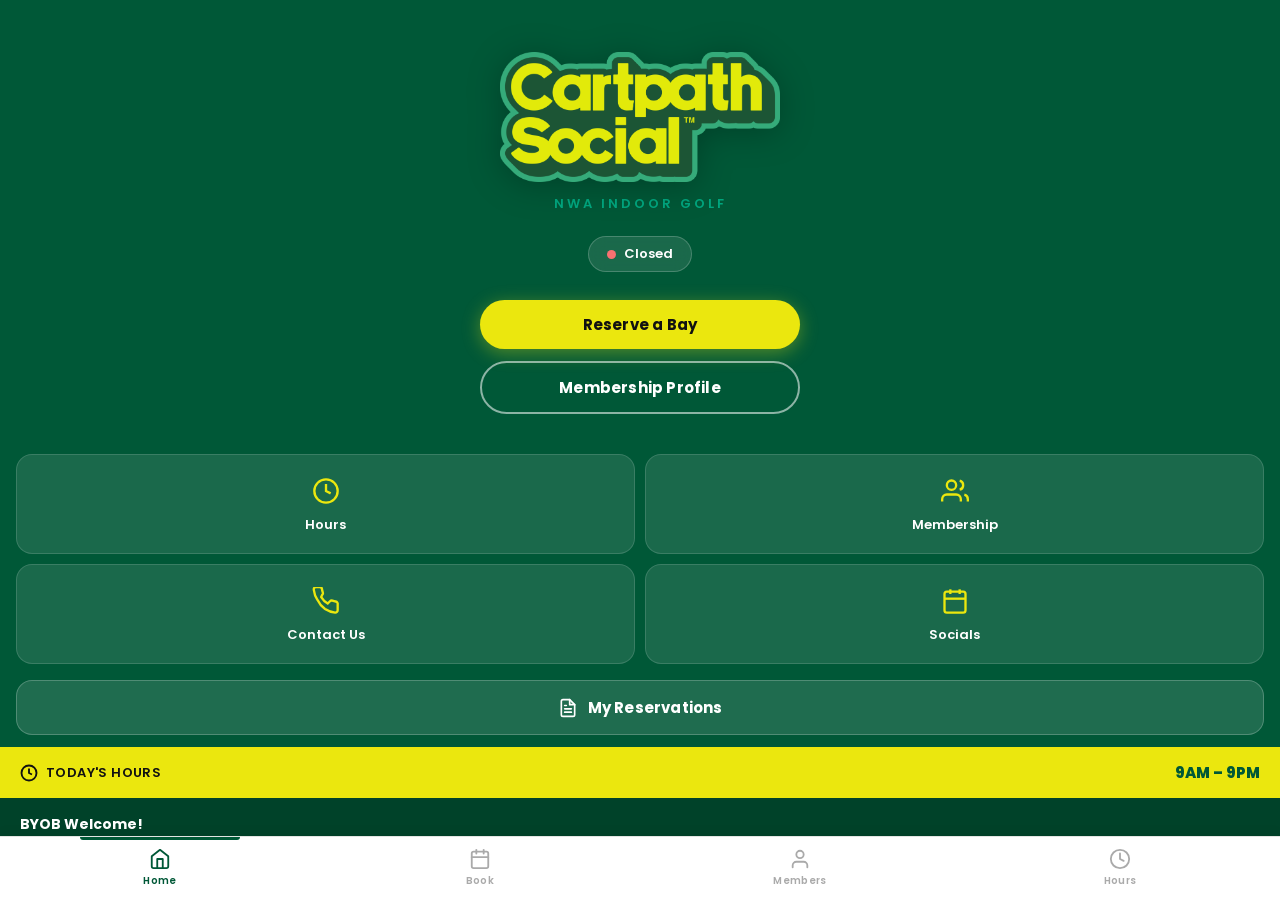
<file: index.html>
<!DOCTYPE html>
<html lang="en">
<head>
  <meta charset="UTF-8">
  <meta name="viewport" content="width=device-width, initial-scale=1, viewport-fit=cover">
  <meta name="theme-color" content="#005837">
  <meta name="description" content="Cartpath Social — NWA Indoor Golf Simulator in Lowell, AR">

  <!-- PWA / Apple -->
  <meta name="mobile-web-app-capable" content="yes">
  <meta name="apple-mobile-web-app-capable" content="yes">
  <meta name="apple-mobile-web-app-status-bar-style" content="black-translucent">
  <meta name="apple-mobile-web-app-title" content="Cartpath">

  <!-- Icons & Manifest -->
  <link rel="icon" type="image/png" href="icons/icon-192.png">
  <link rel="apple-touch-icon" href="icons/icon-192.png">
  <link rel="manifest" href="manifest.json">

  <!-- Poppins (body) -->
  <link rel="preconnect" href="https://fonts.googleapis.com">
  <link rel="preconnect" href="https://fonts.gstatic.com" crossorigin>
  <link href="https://fonts.googleapis.com/css2?family=Poppins:wght@300;400;500;600;700;800&display=swap" rel="stylesheet">

  <link rel="stylesheet" href="styles.css?v=5">
  <title>Cartpath Social</title>
</head>
<body>

<div id="app">

  <!-- ═══════════════ HOME ═══════════════ -->
  <section id="screen-home" class="screen active">

    <div class="home-hero">
      <img src="icons/logo.png" alt="Cartpath Social" class="hero-logo">
      <p class="tagline">NWA Indoor Golf</p>

      <div class="open-pill" id="open-pill">
        <span class="status-dot" id="status-dot"></span>
        <span class="status-text" id="status-text">Checking…</span>
      </div>

      <div class="hero-ctas">
        <a href="https://app.birrdi.com/u/browse/reserve?team_booking_link_id=cartpath-social"
           class="btn btn-yellow" data-birrdi>
          Reserve a Bay
        </a>
        <a href="https://app.birrdi.com/u/browse_memberships"
           class="btn btn-ghost" data-birrdi>
          Membership Profile
        </a>
      </div>
    </div>

    <div class="shortcuts-grid">
      <button class="tile" data-nav="hours">
        <span class="tile-icon">
          <svg viewBox="0 0 24 24" fill="none" stroke="currentColor" stroke-width="2"><circle cx="12" cy="12" r="10"/><polyline points="12 6 12 12 16 14"/></svg>
        </span>
        <span class="tile-label">Hours</span>
      </button>
      <button class="tile" data-nav="members">
        <span class="tile-icon">
          <svg viewBox="0 0 24 24" fill="none" stroke="currentColor" stroke-width="2"><path d="M17 21v-2a4 4 0 0 0-4-4H5a4 4 0 0 0-4 4v2"/><circle cx="9" cy="7" r="4"/><path d="M23 21v-2a4 4 0 0 0-3-3.87"/><path d="M16 3.13a4 4 0 0 1 0 7.75"/></svg>
        </span>
        <span class="tile-label">Membership</span>
      </button>
      <button class="tile" data-tel="4794873622">
        <span class="tile-icon">
          <svg viewBox="0 0 24 24" fill="none" stroke="currentColor" stroke-width="2"><path d="M22 16.92v3a2 2 0 0 1-2.18 2 19.79 19.79 0 0 1-8.63-3.07A19.5 19.5 0 0 1 4.64 11 19.79 19.79 0 0 1 1.55 2.38 2 2 0 0 1 3.54 0h3a2 2 0 0 1 2 1.72 12.84 12.84 0 0 0 .7 2.81 2 2 0 0 1-.45 2.11L7.91 8.6a16 16 0 0 0 5.55 5.55l1.96-1.96a2 2 0 0 1 2.11-.45c.9.361 1.843.612 2.81.7A2 2 0 0 1 22 14.92z"/></svg>
        </span>
        <span class="tile-label">Contact Us</span>
      </button>
      <button class="tile" data-events>
        <span class="tile-icon">
          <svg viewBox="0 0 24 24" fill="none" stroke="currentColor" stroke-width="2"><rect x="3" y="4" width="18" height="18" rx="2" ry="2"/><line x1="16" y1="2" x2="16" y2="6"/><line x1="8" y1="2" x2="8" y2="6"/><line x1="3" y1="10" x2="21" y2="10"/></svg>
        </span>
        <span class="tile-label">Socials</span>
      </button>
    </div>

    <div class="reservations-bar">
      <button class="reservations-btn" data-birrdi-url="https://app.birrdi.com/u/browse_activity">
        <svg viewBox="0 0 24 24" fill="none" stroke="currentColor" stroke-width="2" stroke-linecap="round" stroke-linejoin="round"><path d="M14 2H6a2 2 0 0 0-2 2v16a2 2 0 0 0 2 2h12a2 2 0 0 0 2-2V8z"/><polyline points="14 2 14 8 20 8"/><line x1="16" y1="13" x2="8" y2="13"/><line x1="16" y1="17" x2="8" y2="17"/><polyline points="10 9 9 9 8 9"/></svg>
        My Reservations
      </button>
    </div>

    <div class="today-strip">
      <div class="today-strip-left">
        <svg class="strip-icon" viewBox="0 0 24 24" fill="none" stroke="currentColor" stroke-width="2.5"><circle cx="12" cy="12" r="10"/><polyline points="12 6 12 12 16 14"/></svg>
        <span class="strip-label">Today's Hours</span>
      </div>
      <span class="strip-time" id="today-hours">—</span>
    </div>

    <div class="byob-strip">
      <div class="byob-text">
        <strong>BYOB Welcome!</strong>
        <span>Bring your own food and beverages.</span>
      </div>
    </div>

  </section>

  <!-- ═══════════════ BOOK ═══════════════ -->
  <section id="screen-book" class="screen">

    <div class="green-header">
      <h2 class="screen-title">Book a Bay</h2>
    </div>

    <div class="content-area">

      <div class="reserve-block">
        <a href="https://app.birrdi.com/u/browse/reserve?team_booking_link_id=cartpath-social"
           class="btn btn-yellow btn-xl" data-birrdi>
          Reserve Now
        </a>
      </div>

      <div class="card">
        <h3 class="card-heading">Bay Pricing</h3>

        <div class="pricing-row">
          <div class="pricing-meta">
            <span class="pricing-tier">Non-Peak</span>
            <span class="pricing-note">Mon – Fri before 5 PM</span>
          </div>
          <div class="pricing-val">
            <span class="price-amt">$35</span>
            <span class="price-unit">/hr</span>
          </div>
        </div>

        <div class="pricing-divider"></div>

        <div class="pricing-row">
          <div class="pricing-meta">
            <span class="pricing-tier">Peak</span>
            <span class="pricing-note">Evenings &amp; Weekends</span>
          </div>
          <div class="pricing-val">
            <span class="price-amt">$50</span>
            <span class="price-unit">/hr</span>
          </div>
        </div>

      </div>

    </div>
  </section>

  <!-- ═══════════════ MEMBERS ═══════════════ -->
  <section id="screen-members" class="screen">

    <div class="members-hero">
      <span class="members-badge">MEMBER</span>
      <h2 class="members-title">Join the Club</h2>
      <p class="members-sub">Exclusive perks for dedicated golfers</p>
      <a href="https://app.birrdi.com/u/browse_memberships"
         class="btn btn-green btn-xl" data-birrdi>
        Sign Up
      </a>
    </div>

    <div class="content-area">

      <div class="card">
        <h3 class="card-heading">Member Perks</h3>
        <ul class="perks-list">
          <li class="perk">
            <span class="perk-icon perk-check"><svg viewBox="0 0 24 24" fill="none" stroke="currentColor" stroke-width="2.5" stroke-linecap="round" stroke-linejoin="round"><polyline points="20 6 9 17 4 12"/></svg></span>
            <div class="perk-body">
              <strong>Free Weekly Hours</strong>
              <span>Complimentary bay time every week</span>
            </div>
          </li>
          <li class="perk">
            <span class="perk-icon perk-check"><svg viewBox="0 0 24 24" fill="none" stroke="currentColor" stroke-width="2.5" stroke-linecap="round" stroke-linejoin="round"><polyline points="20 6 9 17 4 12"/></svg></span>
            <div class="perk-body">
              <strong>Extended Booking Window</strong>
              <span>Book further in advance than non-members</span>
            </div>
          </li>
          <li class="perk">
            <span class="perk-icon perk-check"><svg viewBox="0 0 24 24" fill="none" stroke="currentColor" stroke-width="2.5" stroke-linecap="round" stroke-linejoin="round"><polyline points="20 6 9 17 4 12"/></svg></span>
            <div class="perk-body">
              <strong>15% Merch Discount</strong>
              <span>On all Cartpath Social merchandise</span>
            </div>
          </li>
          <li class="perk">
            <span class="perk-icon perk-check"><svg viewBox="0 0 24 24" fill="none" stroke="currentColor" stroke-width="2.5" stroke-linecap="round" stroke-linejoin="round"><polyline points="20 6 9 17 4 12"/></svg></span>
            <div class="perk-body">
              <strong>Member-Only Events</strong>
              <span>Exclusive tournaments and social nights</span>
            </div>
          </li>
          <li class="perk">
            <span class="perk-icon perk-check"><svg viewBox="0 0 24 24" fill="none" stroke="currentColor" stroke-width="2.5" stroke-linecap="round" stroke-linejoin="round"><polyline points="20 6 9 17 4 12"/></svg></span>
            <div class="perk-body">
              <strong>Club Storage</strong>
              <span>Store your clubs on-site, hassle-free</span>
            </div>
          </li>
        </ul>
      </div>

      <div class="card">
        <h3 class="card-heading">My Reservations</h3>
        <p style="font-size:13px;color:var(--gray-text);margin-bottom:16px;">View and manage your upcoming bay bookings.</p>
        <button class="btn btn-green btn-xl" data-birrdi-url="https://app.birrdi.com/u/browse_activity">
          <svg viewBox="0 0 24 24" fill="none" stroke="currentColor" stroke-width="2" stroke-linecap="round" stroke-linejoin="round" style="width:18px;height:18px;margin-right:8px;flex-shrink:0"><path d="M14 2H6a2 2 0 0 0-2 2v16a2 2 0 0 0 2 2h12a2 2 0 0 0 2-2V8z"/><polyline points="14 2 14 8 20 8"/><line x1="16" y1="13" x2="8" y2="13"/><line x1="16" y1="17" x2="8" y2="17"/><polyline points="10 9 9 9 8 9"/></svg>
          View My Reservations
        </button>
      </div>

    </div>
  </section>

  <!-- ═══════════════ HOURS ═══════════════ -->
  <section id="screen-hours" class="screen">

    <div class="green-header">
      <h2 class="screen-title">Hours &amp; Location</h2>
    </div>

    <div class="content-area">

      <div class="card">
        <h3 class="card-heading">Weekly Schedule</h3>
        <div id="hours-table"></div>
      </div>

      <div class="card">
        <h3 class="card-heading">Peak vs Non-Peak</h3>
        <div class="peak-grid">
          <div class="peak-box peak-box--teal">
            <span class="peak-label">Non-Peak</span>
            <p class="peak-desc">Mon – Fri<br>before 5 PM</p>
            <span class="peak-price">$35/hr</span>
          </div>
          <div class="peak-box peak-box--green">
            <span class="peak-label">Peak</span>
            <p class="peak-desc">Evenings<br>&amp; Weekends</p>
            <span class="peak-price">$50/hr</span>
          </div>
        </div>
      </div>

      <div class="card">
        <h3 class="card-heading">Location</h3>
        <div class="address-block">
          <span class="address-pin">📍</span>
          <div class="address-lines">
            <strong>Cartpath Social</strong>
            <span>122 Grant Place, Units H &amp; I</span>
            <span>Lowell, AR 72745</span>
          </div>
        </div>
        <a href="https://www.google.com/maps/search/?api=1&query=122+Grant+Place+Units+H+I+Lowell+AR+72745"
           class="btn btn-yellow maps-btn" target="_blank" rel="noopener noreferrer">
          Open in Maps
        </a>
      </div>

      <div class="card">
        <h3 class="card-heading">Contact Us</h3>
        <div class="contact-list">
          <a href="tel:4794873622" class="contact-item">
            <span class="contact-icon"><svg viewBox="0 0 24 24" fill="none" stroke="currentColor" stroke-width="2"><path d="M22 16.92v3a2 2 0 0 1-2.18 2 19.79 19.79 0 0 1-8.63-3.07A19.5 19.5 0 0 1 4.64 11 19.79 19.79 0 0 1 1.55 2.38 2 2 0 0 1 3.54 0h3a2 2 0 0 1 2 1.72 12.84 12.84 0 0 0 .7 2.81 2 2 0 0 1-.45 2.11L7.91 8.6a16 16 0 0 0 5.55 5.55l1.96-1.96a2 2 0 0 1 2.11-.45c.9.361 1.843.612 2.81.7A2 2 0 0 1 22 14.92z"/></svg></span>
            <span class="contact-detail">(479) 487-3622</span>
          </a>
          <a href="mailto:info@cartpathsocial.com" class="contact-item">
            <span class="contact-icon"><svg viewBox="0 0 24 24" fill="none" stroke="currentColor" stroke-width="2"><path d="M4 4h16c1.1 0 2 .9 2 2v12c0 1.1-.9 2-2 2H4c-1.1 0-2-.9-2-2V6c0-1.1.9-2 2-2z"/><polyline points="22,6 12,13 2,6"/></svg></span>
            <span class="contact-detail">info@cartpathsocial.com</span>
          </a>
          <a href="https://instagram.com/cartpathsocial" class="contact-item" target="_blank" rel="noopener noreferrer">
            <span class="contact-icon"><svg viewBox="0 0 24 24" fill="none" stroke="currentColor" stroke-width="2"><rect x="2" y="2" width="20" height="20" rx="5" ry="5"/><path d="M16 11.37A4 4 0 1 1 12.63 8 4 4 0 0 1 16 11.37z"/><line x1="17.5" y1="6.5" x2="17.51" y2="6.5"/></svg></span>
            <span class="contact-detail">@cartpathsocial</span>
          </a>
        </div>
      </div>

    </div>
  </section>

</div><!-- /#app -->

<!-- ═══════════════ BOTTOM NAV ═══════════════ -->
<nav id="bottom-nav">
  <button class="nav-btn active" data-screen="home">
    <svg class="nav-icon" viewBox="0 0 24 24" fill="none" stroke="currentColor" stroke-width="2" stroke-linecap="round" stroke-linejoin="round">
      <path d="M3 9l9-7 9 7v11a2 2 0 0 1-2 2H5a2 2 0 0 1-2-2z"/>
      <polyline points="9 22 9 12 15 12 15 22"/>
    </svg>
    <span class="nav-label">Home</span>
  </button>
  <button class="nav-btn" data-birrdi-nav data-birrdi-url="https://app.birrdi.com/u/browse/reserve?team_booking_link_id=cartpath-social">
    <svg class="nav-icon" viewBox="0 0 24 24" fill="none" stroke="currentColor" stroke-width="2" stroke-linecap="round" stroke-linejoin="round">
      <rect x="3" y="4" width="18" height="18" rx="2" ry="2"/>
      <line x1="16" y1="2" x2="16" y2="6"/>
      <line x1="8" y1="2" x2="8" y2="6"/>
      <line x1="3" y1="10" x2="21" y2="10"/>
    </svg>
    <span class="nav-label">Book</span>
  </button>
  <button class="nav-btn" data-screen="members">
    <svg class="nav-icon" viewBox="0 0 24 24" fill="none" stroke="currentColor" stroke-width="2" stroke-linecap="round" stroke-linejoin="round">
      <path d="M20 21v-2a4 4 0 0 0-4-4H8a4 4 0 0 0-4 4v2"/>
      <circle cx="12" cy="7" r="4"/>
    </svg>
    <span class="nav-label">Members</span>
  </button>
  <button class="nav-btn" data-screen="hours">
    <svg class="nav-icon" viewBox="0 0 24 24" fill="none" stroke="currentColor" stroke-width="2" stroke-linecap="round" stroke-linejoin="round">
      <circle cx="12" cy="12" r="10"/>
      <polyline points="12 6 12 12 16 14"/>
    </svg>
    <span class="nav-label">Hours</span>
  </button>
</nav>

<script src="app.js?v=5"></script>
</body>
</html>
</file>
<file: styles.css>
/* ─── Newake headline font ─────────────────────────────────────────────────── */
@import url('https://fonts.cdnfonts.com/css/newake');

/* ─── Brand tokens ─────────────────────────────────────────────────────────── */
:root {
  --green:  #005837;
  --teal:   #00a67f;
  --yellow: #ebe70e;
  --white:  #ffffff;

  --dark:       #111111;
  --gray-soft:  #f4f5f4;
  --gray-mid:   #e2e4e2;
  --gray-text:  #666666;

  --radius-xl: 20px;
  --radius-lg: 16px;
  --radius-md: 12px;
  --radius-sm:  8px;
  --radius-pill: 100px;

  --shadow-card: 0 2px 16px rgba(0,0,0,.07), 0 1px 4px rgba(0,0,0,.04);

  --nav-h: 64px;
  --safe-bot: env(safe-area-inset-bottom, 0px);
}

/* ─── Reset ────────────────────────────────────────────────────────────────── */
*, *::before, *::after { box-sizing: border-box; margin: 0; padding: 0; }
html { height: 100%; }
body {
  font-family: 'Poppins', sans-serif;
  background: var(--green);
  color: var(--dark);
  -webkit-font-smoothing: antialiased;
  height: 100%;
  overflow: hidden;
}
a { text-decoration: none; color: inherit; }
button { font-family: inherit; cursor: pointer; background: none; border: none; }
ul { list-style: none; }
svg { display: block; }

/* ─── App shell ────────────────────────────────────────────────────────────── */
#app {
  position: fixed;
  inset: 0;
  bottom: calc(var(--nav-h) + var(--safe-bot));
}

/* ─── Screens ──────────────────────────────────────────────────────────────── */
.screen {
  position: absolute;
  inset: 0;
  overflow-y: auto;
  overflow-x: hidden;
  -webkit-overflow-scrolling: touch;
  background: var(--gray-soft);

  opacity: 0;
  pointer-events: none;
  transform: translateY(6px);
  transition: opacity .22s ease, transform .22s ease;
  will-change: opacity, transform;
}
.screen.active {
  opacity: 1;
  pointer-events: auto;
  transform: translateY(0);
}

/* ─── Bottom nav ───────────────────────────────────────────────────────────── */
#bottom-nav {
  position: fixed;
  bottom: 0;
  left: 0;
  right: 0;
  height: calc(var(--nav-h) + var(--safe-bot));
  padding-bottom: var(--safe-bot);
  background: var(--white);
  border-top: 1px solid var(--gray-mid);
  display: flex;
  z-index: 200;
  box-shadow: 0 -2px 12px rgba(0,0,0,.06);
}
.nav-btn {
  flex: 1;
  display: flex;
  flex-direction: column;
  align-items: center;
  justify-content: center;
  gap: 3px;
  color: #aaa;
  padding: 8px 4px;
  transition: color .18s;
  -webkit-tap-highlight-color: transparent;
  position: relative;
}
.nav-btn.active { color: var(--green); }
.nav-btn.active::after {
  content: '';
  position: absolute;
  top: 0;
  left: 25%;
  right: 25%;
  height: 3px;
  background: var(--green);
  border-radius: 0 0 4px 4px;
}
.nav-icon { width: 22px; height: 22px; }
.nav-label { font-size: 10px; font-weight: 600; letter-spacing: .3px; }

/* ─── Shared: buttons ──────────────────────────────────────────────────────── */
.btn {
  display: inline-flex;
  align-items: center;
  justify-content: center;
  padding: 13px 26px;
  border-radius: var(--radius-pill);
  font-size: 15px;
  font-weight: 700;
  font-family: 'Poppins', sans-serif;
  letter-spacing: .2px;
  transition: transform .14s, box-shadow .14s, opacity .14s;
  -webkit-tap-highlight-color: transparent;
  cursor: pointer;
  border: none;
  white-space: nowrap;
}
.btn:active { transform: scale(.96); opacity: .9; }

.btn-yellow {
  background: var(--yellow);
  color: var(--dark);
  box-shadow: 0 4px 18px rgba(235,231,14,.35);
}
.btn-yellow:hover { box-shadow: 0 6px 24px rgba(235,231,14,.45); }

.btn-ghost {
  background: transparent;
  color: var(--white);
  border: 2px solid rgba(255,255,255,.55);
}
.btn-ghost:hover { border-color: var(--white); }

.btn-green {
  background: var(--green);
  color: var(--white);
  box-shadow: 0 4px 16px rgba(0,88,55,.3);
}

.btn-xl {
  padding: 16px 40px;
  font-size: 17px;
  width: 100%;
  max-width: 340px;
}

/* ─── Shared: green header strip ───────────────────────────────────────────── */
.green-header {
  background: var(--green);
  padding: 52px 20px 22px;
}
.screen-title {
  font-family: 'Newake', 'Impact', 'Arial Black', sans-serif;
  font-size: 30px;
  font-weight: 400;
  color: var(--white);
  letter-spacing: .5px;
}

/* ─── Shared: content area & cards ─────────────────────────────────────────── */
.content-area {
  padding: 16px;
  display: flex;
  flex-direction: column;
  gap: 14px;
  padding-bottom: 24px;
}
.card {
  background: var(--white);
  border-radius: var(--radius-xl);
  padding: 20px;
  box-shadow: var(--shadow-card);
}
.card-heading {
  font-size: 11px;
  font-weight: 700;
  letter-spacing: 1.2px;
  text-transform: uppercase;
  color: var(--teal);
  margin-bottom: 16px;
}

/* ══════════════════════════════════════════════════════
   HOME SCREEN
══════════════════════════════════════════════════════ */
#screen-home { background: var(--green); }

/* Hero */
.home-hero {
  padding: 52px 24px 36px;
  text-align: center;
  background: var(--green);
}
.hero-logo {
  width: min(280px, 80vw);
  height: auto;
  display: block;
  margin: 0 auto 12px;
  filter: drop-shadow(0 4px 16px rgba(0,0,0,.25));
}
.tagline {
  font-size: 13px;
  font-weight: 600;
  color: var(--teal);
  letter-spacing: 3px;
  text-transform: uppercase;
  margin-bottom: 22px;
}

/* Open pill */
.open-pill {
  display: inline-flex;
  align-items: center;
  gap: 8px;
  background: rgba(255,255,255,.1);
  border: 1px solid rgba(255,255,255,.2);
  backdrop-filter: blur(8px);
  -webkit-backdrop-filter: blur(8px);
  border-radius: var(--radius-pill);
  padding: 7px 18px;
  margin-bottom: 28px;
}
.status-dot {
  width: 9px;
  height: 9px;
  border-radius: 50%;
  background: #6ee7a0;
  flex-shrink: 0;
}
.open-pill.is-open  .status-dot { animation: pulse-open  1.6s ease-in-out infinite; }
.open-pill.is-closed .status-dot { background: #f87171; animation: pulse-closed 1.6s ease-in-out infinite; }
@keyframes pulse-open {
  0%,100% { box-shadow: 0 0 0 0 rgba(110,231,160,.7); }
  55%      { box-shadow: 0 0 0 7px rgba(110,231,160,0); }
}
@keyframes pulse-closed {
  0%,100% { box-shadow: 0 0 0 0 rgba(248,113,113,.7); }
  55%      { box-shadow: 0 0 0 7px rgba(248,113,113,0); }
}
.status-text {
  font-size: 13px;
  font-weight: 600;
  color: var(--white);
}

/* CTA buttons */
.hero-ctas {
  display: flex;
  flex-direction: column;
  align-items: center;
  gap: 12px;
}
.hero-ctas .btn { width: 100%; max-width: 320px; }

/* Shortcut tiles */
.shortcuts-grid {
  display: grid;
  grid-template-columns: 1fr 1fr;
  gap: 10px;
  padding: 4px 16px 16px;
  background: var(--green);
}
.tile {
  background: rgba(255,255,255,.1);
  border: 1px solid rgba(255,255,255,.14);
  border-radius: var(--radius-lg);
  padding: 22px 14px 18px;
  display: flex;
  flex-direction: column;
  align-items: center;
  gap: 10px;
  transition: background .18s, transform .14s;
  -webkit-tap-highlight-color: transparent;
}
.tile:active { transform: scale(.95); background: rgba(255,255,255,.17); }
.tile-icon svg { width: 28px; height: 28px; stroke: var(--yellow); }
.tile-label {
  font-size: 13px;
  font-weight: 600;
  color: var(--white);
}

/* Today's hours strip */
.today-strip {
  background: var(--yellow);
  padding: 14px 20px;
  display: flex;
  align-items: center;
  justify-content: space-between;
  gap: 12px;
}
.today-strip-left {
  display: flex;
  align-items: center;
  gap: 8px;
}
.strip-icon { width: 18px; height: 18px; stroke: var(--dark); }
.strip-label {
  font-size: 13px;
  font-weight: 600;
  color: var(--dark);
  text-transform: uppercase;
  letter-spacing: .4px;
}
.strip-time {
  font-size: 15px;
  font-weight: 800;
  color: var(--green);
}

/* My Reservations bar */
.reservations-bar {
  padding: 0 16px 12px;
  background: var(--green);
}
.reservations-btn {
  width: 100%;
  display: flex;
  align-items: center;
  justify-content: center;
  gap: 10px;
  background: rgba(255,255,255,.12);
  border: 1px solid rgba(255,255,255,.22);
  border-radius: var(--radius-lg);
  padding: 15px 20px;
  color: var(--white);
  font-size: 15px;
  font-weight: 700;
  font-family: 'Poppins', sans-serif;
  letter-spacing: .2px;
  transition: background .18s, transform .14s;
  -webkit-tap-highlight-color: transparent;
}
.reservations-btn:active { transform: scale(.97); background: rgba(255,255,255,.2); }
.reservations-btn svg { width: 20px; height: 20px; flex-shrink: 0; }

/* BYOB strip */
.byob-strip {
  background: rgba(0,0,0,.25);
  padding: 16px 20px;
  display: flex;
  align-items: center;
  gap: 14px;
  min-height: 72px;
}
.byob-icon { font-size: 30px; flex-shrink: 0; }
.byob-img  { width: 52px; height: 52px; object-fit: contain; flex-shrink: 0; }
.byob-text { display: flex; flex-direction: column; gap: 3px; }
.byob-text strong { font-size: 14px; color: var(--white); font-weight: 700; }
.byob-text span   { font-size: 13px; color: rgba(255,255,255,.8); }

/* ══════════════════════════════════════════════════════
   BOOK SCREEN
══════════════════════════════════════════════════════ */
.reserve-block {
  background: var(--green);
  padding: 28px 20px 28px;
  display: flex;
  justify-content: center;
  border-bottom: 3px solid rgba(0,0,0,.1);
}

/* Pricing table */
.pricing-row {
  display: flex;
  align-items: center;
  justify-content: space-between;
  padding: 14px 0;
}
.pricing-row--highlight {
  background: rgba(0,88,55,.05);
  border-radius: var(--radius-md);
  padding: 14px 12px;
  margin: 4px -12px;
}
.pricing-divider { height: 1px; background: var(--gray-mid); }
.pricing-tier  { display: block; font-size: 16px; font-weight: 700; color: var(--dark); }
.pricing-note  { display: block; font-size: 12px; color: var(--gray-text); margin-top: 2px; }
.pricing-val            { display: flex; align-items: baseline; gap: 2px; flex-shrink: 0; }
.pricing-row--highlight .pricing-val { flex-direction: column; align-items: flex-end; gap: 3px; }
.price-amt     { font-size: 26px; font-weight: 800; color: var(--green); white-space: nowrap; line-height: 1; }
.price-amt--sm { font-size: 19px; }
.price-unit    { font-size: 13px; color: var(--gray-text); }

/* Contact */
.contact-list { display: flex; flex-direction: column; gap: 10px; }
.contact-item {
  display: flex;
  align-items: center;
  gap: 14px;
  padding: 13px 14px;
  background: var(--gray-soft);
  border-radius: var(--radius-md);
  transition: background .16s;
  -webkit-tap-highlight-color: transparent;
}
.contact-item:active { background: var(--gray-mid); }
.contact-icon { width: 40px; height: 40px; flex-shrink: 0; display: flex; align-items: center; justify-content: center; }
.contact-icon svg { width: 22px; height: 22px; stroke: var(--teal); }
.contact-detail { font-size: 14px; font-weight: 500; }

/* ══════════════════════════════════════════════════════
   MEMBERS SCREEN
══════════════════════════════════════════════════════ */
#screen-members { background: var(--gray-soft); }

.members-hero {
  background: var(--yellow);
  padding: 52px 24px 36px;
  text-align: center;
  border-radius: 0 0 28px 28px;
}
.members-badge {
  display: inline-block;
  background: var(--green);
  color: var(--white);
  font-size: 10px;
  font-weight: 700;
  letter-spacing: 2px;
  padding: 5px 14px;
  border-radius: var(--radius-pill);
  margin-bottom: 14px;
}
.members-title {
  font-family: 'Newake', 'Impact', 'Arial Black', sans-serif;
  font-size: 40px;
  font-weight: 400;
  color: var(--green);
  margin-bottom: 8px;
}
.members-sub {
  font-size: 14px;
  color: rgba(0,88,55,.75);
  margin-bottom: 26px;
}

/* Perks */
.perks-list { display: flex; flex-direction: column; gap: 18px; }
.perk { display: flex; align-items: flex-start; gap: 14px; }
.perk-icon {
  font-size: 20px;
  width: 42px;
  height: 42px;
  display: flex;
  align-items: center;
  justify-content: center;
  background: rgba(0,88,55,.07);
  border-radius: var(--radius-md);
  flex-shrink: 0;
}
.perk-check { background: rgba(0,88,55,.1); }
.perk-check svg { width: 20px; height: 20px; stroke: var(--green); }
.perk-body { display: flex; flex-direction: column; gap: 3px; padding-top: 2px; }
.perk-body strong { font-size: 15px; font-weight: 700; color: var(--dark); }
.perk-body span   { font-size: 13px; color: var(--gray-text); }

/* Milestones */
.milestones { display: flex; flex-direction: column; }
.milestone {
  display: flex;
  align-items: stretch;
  gap: 16px;
}
.milestone-marker {
  width: 44px;
  height: 44px;
  flex-shrink: 0;
  border-radius: 50%;
  background: var(--gray-soft);
  border: 2px solid var(--gray-mid);
  display: flex;
  align-items: center;
  justify-content: center;
  font-size: 20px;
  z-index: 1;
}
.milestone--first .milestone-marker {
  background: var(--yellow);
  border-color: var(--yellow);
}
.milestone-marker--gold {
  background: linear-gradient(135deg, #f6d365, #fda085);
  border-color: #f6d365;
}
.milestone-line {
  width: 2px;
  background: var(--gray-mid);
  margin: 4px 0;
  align-self: stretch;
  margin-left: 21px;
  margin-right: -2px;
  flex-shrink: 0;
  min-height: 20px;
  order: -1;
  position: relative;
  top: 44px;
  height: calc(100% - 8px);
}
.milestone {
  position: relative;
  padding-bottom: 20px;
}
.milestone-body {
  display: flex;
  flex-direction: column;
  gap: 3px;
  padding-top: 10px;
  padding-bottom: 4px;
}
.milestone-when {
  font-size: 11px;
  font-weight: 700;
  text-transform: uppercase;
  letter-spacing: 1px;
  color: var(--teal);
}
.milestone-what { font-size: 15px; color: var(--dark); font-weight: 500; }

/* Override milestone layout with simpler connector */
.milestones { position: relative; }
.milestone { align-items: flex-start; }
.milestone-line { display: none; }
.milestones::before {
  content: '';
  position: absolute;
  left: 21px;
  top: 22px;
  bottom: 22px;
  width: 2px;
  background: var(--gray-mid);
}

/* ══════════════════════════════════════════════════════
   HOURS SCREEN
══════════════════════════════════════════════════════ */
/* Hours table */
.hours-row {
  display: flex;
  align-items: center;
  justify-content: space-between;
  padding: 12px 0;
  border-bottom: 1px solid var(--gray-mid);
  transition: background .16s;
}
.hours-row:last-child { border-bottom: none; }
.hours-row.is-today {
  background: rgba(0,88,55,.08);
  border-radius: var(--radius-md);
  padding: 12px 12px;
  margin: 0 -12px;
  border-bottom: none;
}
.hours-row.is-today + .hours-row { border-top: none; }
.hours-day {
  font-size: 15px;
  font-weight: 600;
  color: var(--dark);
  display: flex;
  align-items: center;
  gap: 8px;
}
.hours-row.is-today .hours-day { color: var(--green); font-weight: 700; }
.today-badge {
  font-size: 9px;
  font-weight: 800;
  letter-spacing: 1px;
  background: var(--green);
  color: var(--white);
  padding: 3px 8px;
  border-radius: var(--radius-pill);
  text-transform: uppercase;
}
.hours-time { font-size: 14px; font-weight: 500; color: var(--gray-text); }
.hours-row.is-today .hours-time { color: var(--green); font-weight: 700; }

/* Peak grid */
.peak-grid {
  display: grid;
  grid-template-columns: 1fr 1fr;
  gap: 10px;
}
.peak-box {
  border-radius: var(--radius-lg);
  padding: 18px 14px;
  display: flex;
  flex-direction: column;
  gap: 6px;
  text-align: center;
}
.peak-box--teal { background: rgba(0,166,127,.1); }
.peak-box--green { background: rgba(0,88,55,.08); }
.peak-label {
  font-size: 11px;
  font-weight: 700;
  letter-spacing: 1px;
  text-transform: uppercase;
  color: var(--teal);
}
.peak-box--green .peak-label { color: var(--green); }
.peak-desc { font-size: 13px; color: var(--gray-text); line-height: 1.4; }
.peak-price { font-size: 22px; font-weight: 800; color: var(--green); }

/* Address */
.address-block {
  display: flex;
  gap: 14px;
  align-items: flex-start;
  margin-bottom: 18px;
}
.address-pin { font-size: 26px; flex-shrink: 0; line-height: 1; }
.address-lines { display: flex; flex-direction: column; gap: 3px; }
.address-lines strong { font-size: 16px; font-weight: 700; color: var(--dark); }
.address-lines span   { font-size: 14px; color: var(--gray-text); }
.maps-btn { width: 100%; }

/* ─── Misc utility ──────────────────────────────────────────────────────────── */
@media (prefers-reduced-motion: reduce) {
  .screen { transition: none; }
  .status-dot { animation: none !important; }
}
</file>
